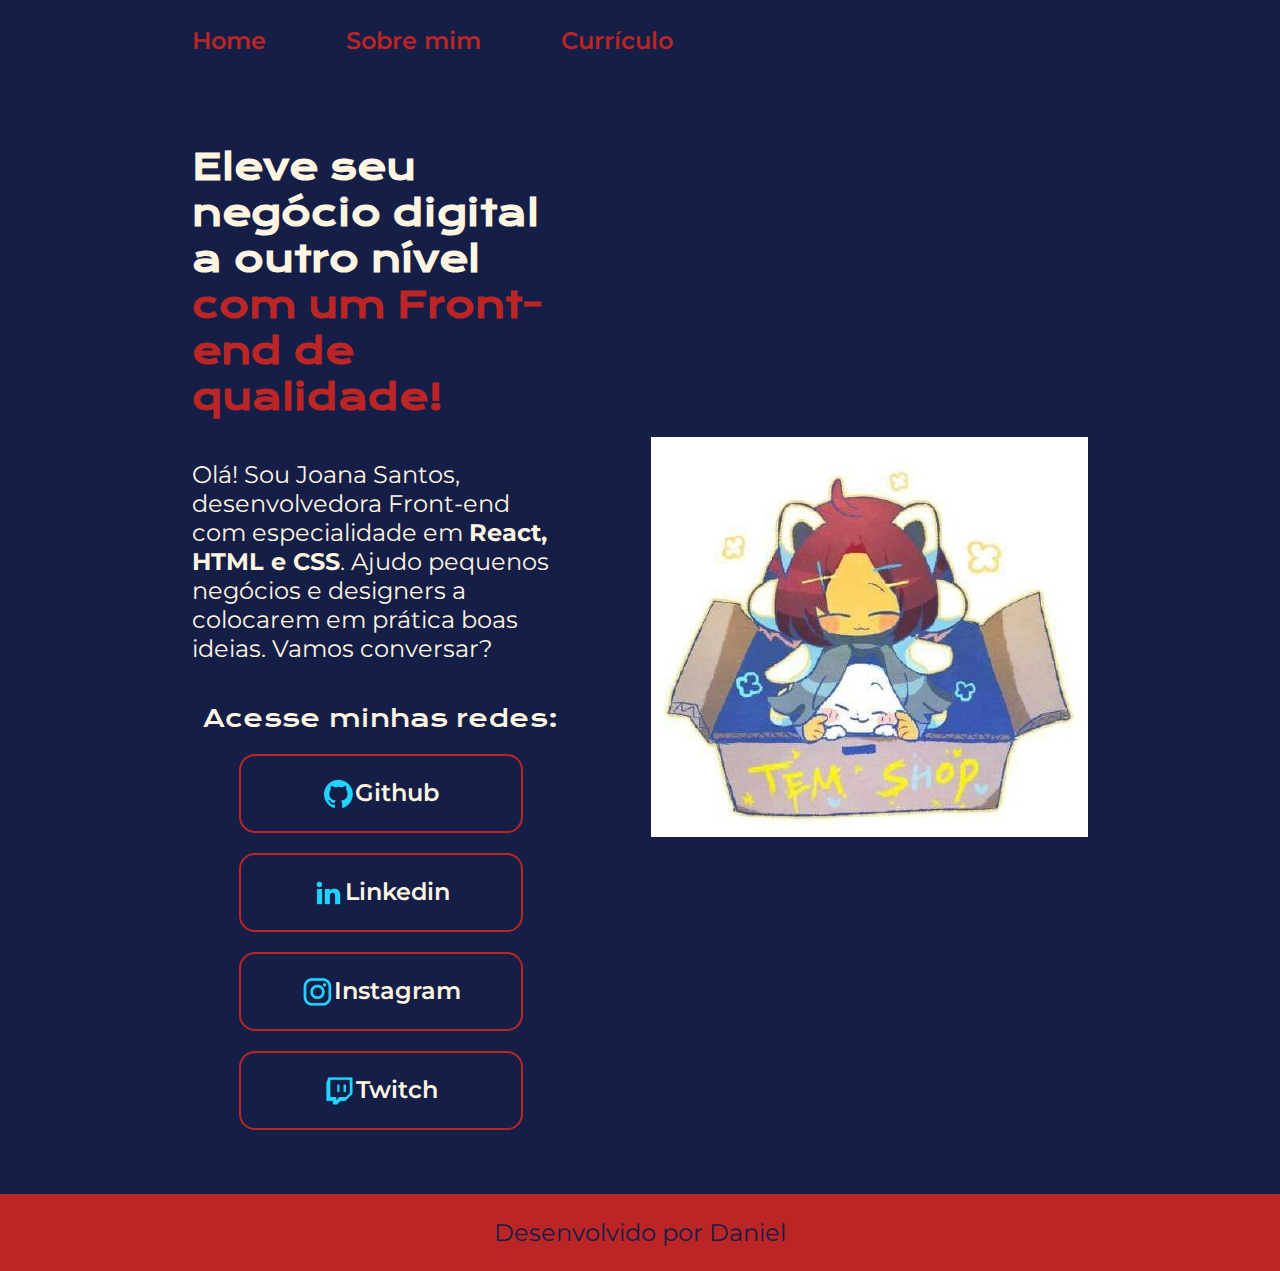
<file: HTML alura/index.html>
<!DOCTYPE html>
<html lang="pt-br">

<hnavegacao>
    <meta charset="UTF-8">
    <meta http-equiv="X-UA-Compatible" content="IE=edge">
    <meta name="viewport" content="width=device-width, initial-scale=1.0">
    <title>Portfolio</title>
    <link rel="stylesheet" href="./styles/style.css">
</hnavegacao

    <body>

        <header class="cabecalho">
            <nav class="cabecalho__menu">
                <a class="cabecalho__menu__link" href="index.html">Home</a>
                <a class="cabecalho__menu__link" href="about.html">Sobre mim</a>
                <a class="cabecalho__menu__link" href="curriculo.html">Currículo</a>
            </nav>
        </header>

        <main class="apresentacao">
            <section class="apresentacao__conteudo">
            <h1 class="apresentacao__conteudo__titulo">Eleve seu negócio digital a outro nível <strong
                    class="titulo-destaque">com um Front-end de qualidade!</strong></h1>
                <p class="apresentacao__conteudo__texto">Olá! Sou Joana Santos, desenvolvedora Front-end com 
                    especialidade em <strong> React, HTML e CSS</strong>.
                    Ajudo pequenos negócios e designers a colocarem em prática boas ideias. Vamos conversar?</p>
                    
            <div class="apresentacao__links">
                <h2 class="apresentacao__links__subtitulo">Acesse minhas redes:</h2>

                <a class="apresentacao__links__navegacao" href="https://github.com/DaniSenpapiUwU">
                    <img src="assets/github.png">
                    Github
                </a>

                <a class="apresentacao__links__navegacao" href="https://www.linkedin.com/in/daniel-almeida-805393205/">
                    <img src="assets/linkedin.png">
                    Linkedin
                </a>

                <a class="apresentacao__links__navegacao" href="https://www.instagram.com/eu.sou.o.daniel/#">
                    <img src="assets/instagram.png">
                    Instagram
                </a>
                <a class="apresentacao__links__navegacao" href="https://www.twitch.tv/danisenpapi">
                    <img src="assets/twitch.png">
                    Twitch
                </a>
            </div> 
            
            </section>
            <img src="assets/bb2e.jpg" alt="Temi na caixinha">
        </main>
        <footer class="rodape">
            <p>Desenvolvido por Daniel</p>
        </footer>
    </body>

</html>
</file>
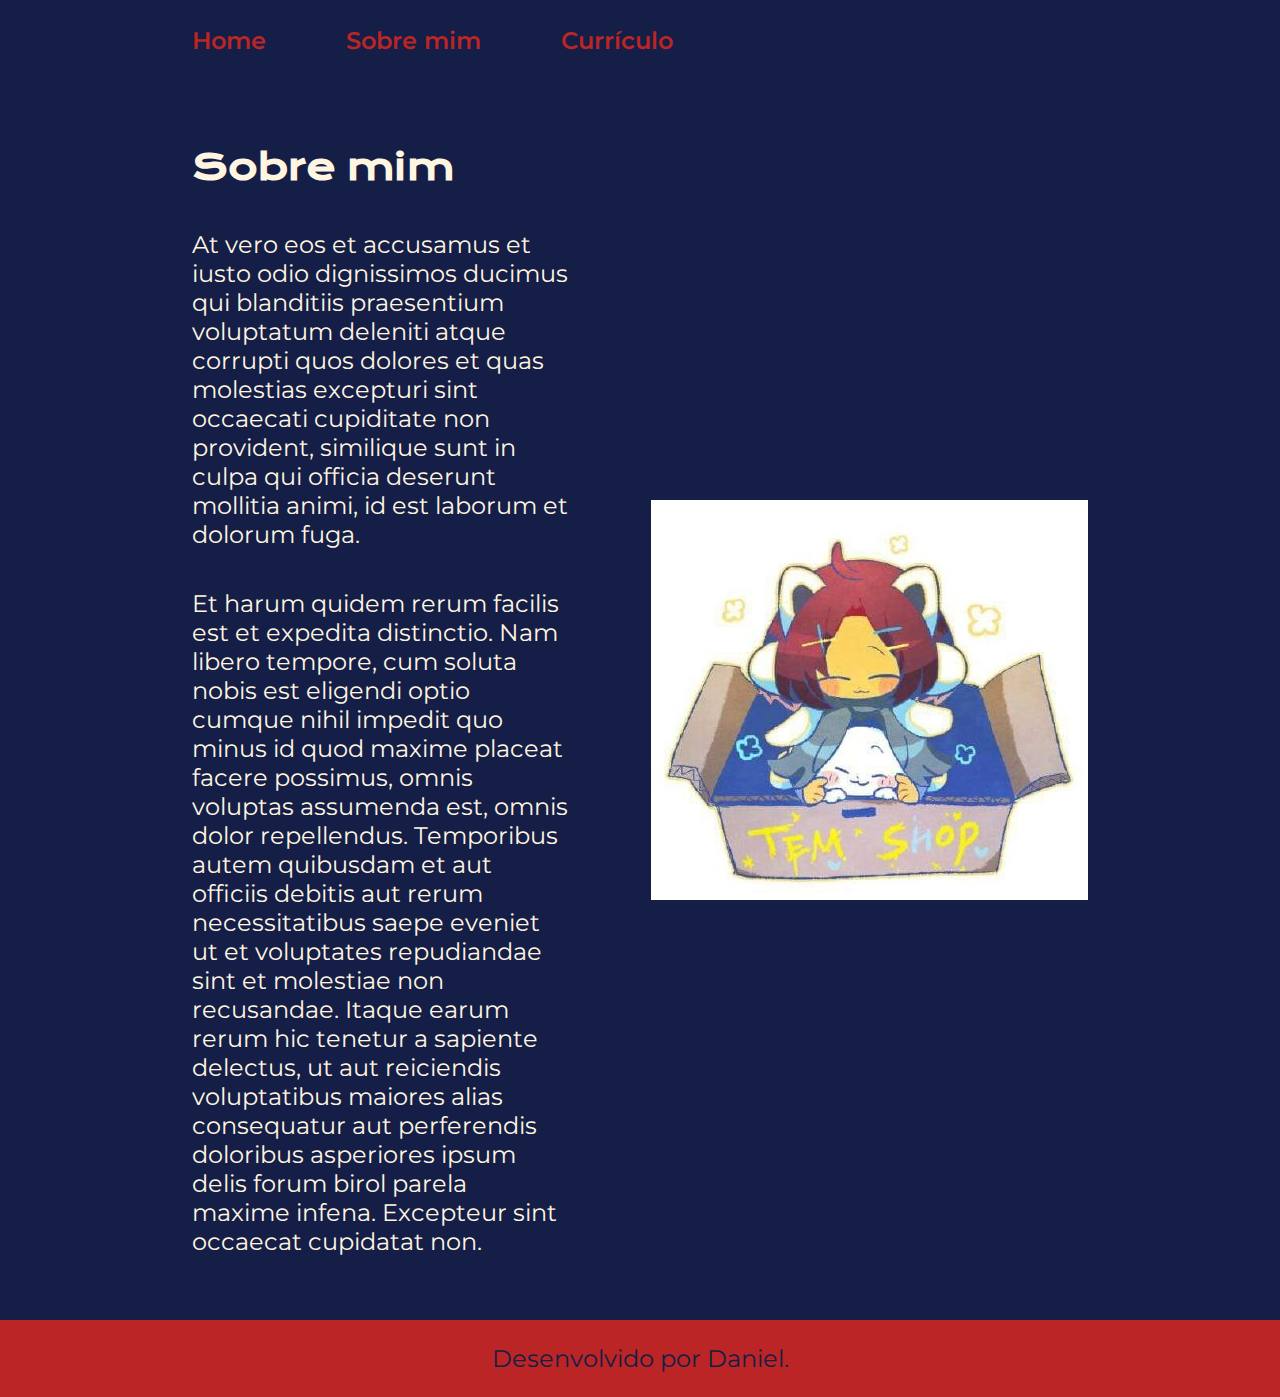
<file: HTML alura/about.html>
<!DOCTYPE html>
<html lang="pt-br">

<head>
    <meta charset="UTF-8">
    <meta http-equiv="X-UA-compatible" content="IE=edge">
    <meta name="viewport" content="width=device-width, initial-scale=1.0">
    <title>Sobre mim</title>
    <link rel="stylesheet" href="./styles/style.css">
</head>

<body>
    <header class="cabecalho">
        <nav class="cabecalho__menu">
            <a class="cabecalho__menu__link" href="index.html">Home</a>
            <a class="cabecalho__menu__link" href="about.html">Sobre mim</a>
            <a class="cabecalho__menu__link" href="curriculo.html">Currículo</a>
        </nav>
    </header>

    <main class="apresentacao">
        <section class="apresentacao__conteudo">
            <h1 class="apresentacao__conteudo__titulo">Sobre mim</h1>
            <p class="apresentacao__conteudo__texto">At vero eos et accusamus et iusto odio dignissimos ducimus qui blanditiis praesentium voluptatum
                deleniti atque corrupti quos dolores et quas molestias excepturi sint occaecati cupiditate non
                provident,
                similique sunt in culpa qui officia deserunt mollitia animi, id est laborum et dolorum fuga.</p>
            <p class="apresentacao__conteudo__texto">Et harum quidem rerum facilis est et expedita distinctio. Nam libero tempore, cum soluta nobis est
                eligendi optio cumque nihil impedit quo minus id quod maxime placeat facere possimus, omnis voluptas
                assumenda est, omnis dolor repellendus. Temporibus autem quibusdam et aut officiis debitis aut rerum
                necessitatibus saepe eveniet ut et voluptates repudiandae sint et molestiae non recusandae. Itaque earum
                rerum hic tenetur a sapiente delectus, ut aut reiciendis voluptatibus maiores alias consequatur aut
                perferendis doloribus asperiores ipsum delis forum birol parela maxime infena. Excepteur sint occaecat
                cupidatat non.</p>
        </section>
        <img src="assets/bb2e.jpg" alt="Temmie na caixinha">
    </main>

    <footer class="rodape">
        <p>Desenvolvido por Daniel.</p>
    </footer>

</body>

</html>
</file>
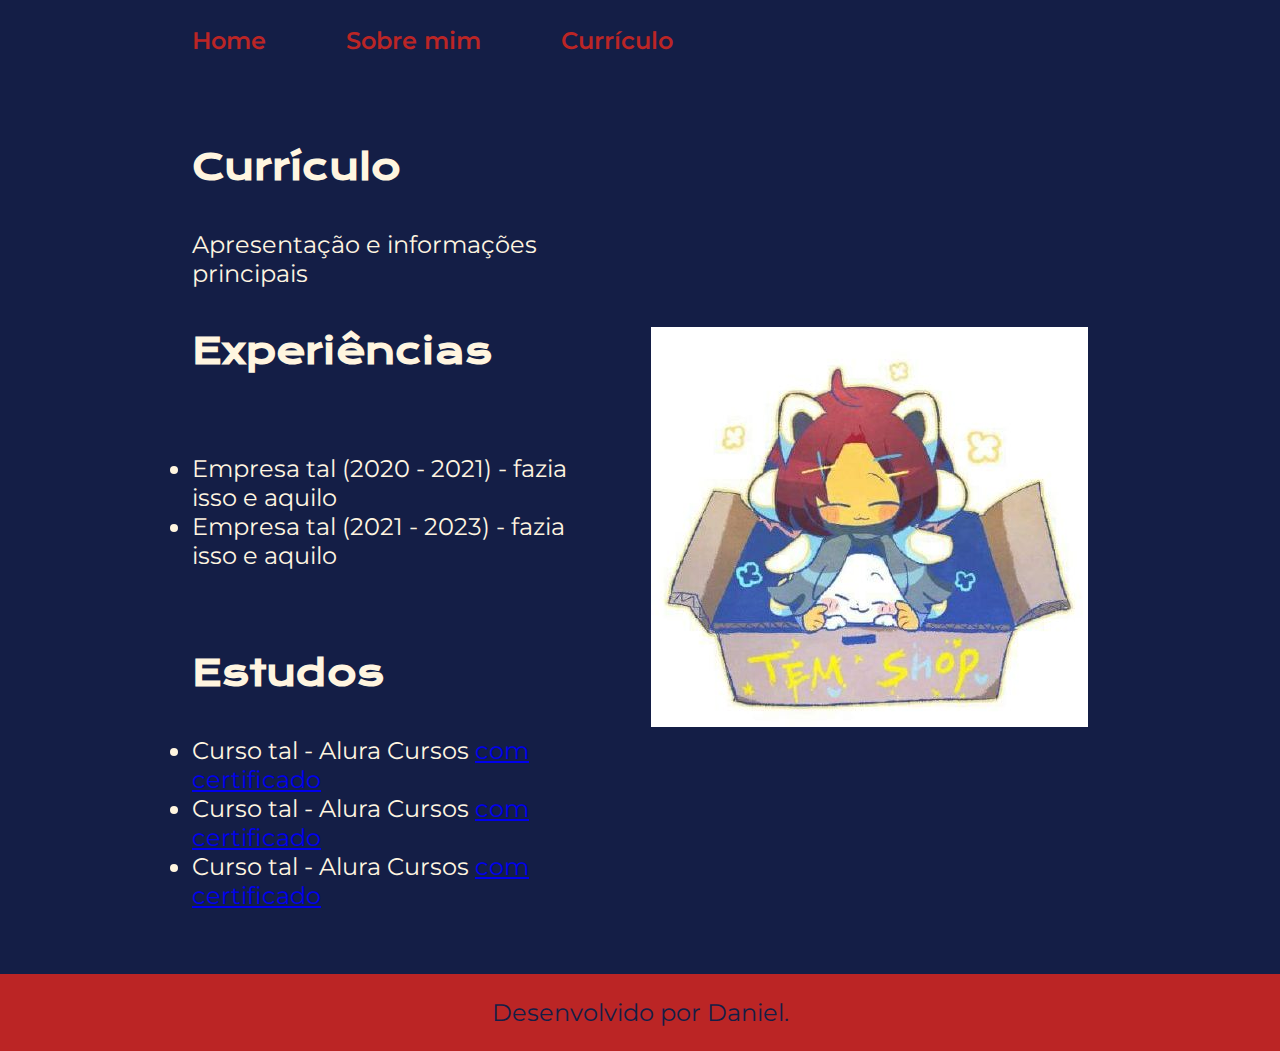
<file: HTML alura/curriculo.html>
<!DOCTYPE html>
<html lang="pt-br">

<head>
    <meta charset="UTF-8">
    <meta http-equiv="X-UA-compatible" content="IE=edge">
    <meta name="viewport" content="width=device-width, initial-scale=1.0">
    <title>Currículo</title>
    <link rel="stylesheet" href="./styles/style.css">
</head>

<body>
    <header class="cabecalho">
        <nav class="cabecalho__menu">
            <a class="cabecalho__menu__link" href="index.html">Home</a>
            <a class="cabecalho__menu__link" href="about.html">Sobre mim</a>
            <a class="cabecalho__menu__link" href="curriculo.html">Currículo</a>
        </nav>
    </header>

    <main class="apresentacao">
        <section class="apresentacao__conteudo">
            <h1 class="apresentacao__conteudo__titulo">Currículo</h1>
            <p class="apresentacao__conteudo__texto">
                Apresentação e informações principais
            </p>
            <h2 class="apresentacao__conteudo__titulo">Experiências</h2>
            <p class="apresentacao__conteudo__texto">
            <ul class="apresentacao__conteudo__texto">
                <li> Empresa tal (2020 - 2021) - fazia isso e aquilo </li>
                <li> Empresa tal (2021 - 2023) - fazia isso e aquilo </li>
            </ul>
            </p>
            <h2 class="apresentacao__conteudo__titulo">Estudos</h2>
            <div class="apresentacao__conteudo__texto">
            <ul class="apresentacao__conteudo__texto">
                <li>Curso tal - Alura Cursos <a href="linkdocertificado">com certificado</a> </li>
                <li>Curso tal - Alura Cursos <a href="linkdocertificado">com certificado</a></li>
                <li>Curso tal - Alura Cursos <a href="linkdocertificado">com certificado</a></li>
            </ul>
            </div>    
        </section>
        <img src="assets/bb2e.jpg" alt="Temmie na caixinha">
    </main>

    <footer class="rodape">
        <p>Desenvolvido por Daniel.</p>
    </footer>
</body>
</html>
</file>
<file: HTML alura/styles/style.css>
@import url('https://fonts.googleapis.com/css2?family=Krona+One&display=swap');
@import url('https://fonts.googleapis.com/css2?family=Krona+One&family=Montserrat&display=swap');
@media (max-width: 1200px) {
    .cabecalho {
        padding: 10%;
    }
    
    .cabecalho__menu {
        justify-content: center;
    }

    .apresentacao {
        flex-direction: column-reverse;
        padding: 5%;
    }

    .apresentacao__conteudo {
        width: auto;
    }
}

:root {
    --cor-primaria: #141E46;
    --cor-segundaria: #FFF5E0;
    --cor-terciaria: #BB2525;
    --cor-houver: #FF6969;

    --fonte-primaria: 'Montserrat', sans-serif;
    --fonte-segundaria: 'Krona One', sans-serif;
}

* {
    margin: 0;
    padding: 0;
}

body {
    /* height: 100vh; */
    box-sizing: border-box;
    background-color: var(--cor-primaria);
    color: var(--cor-segundaria);
}

.cabecalho {
    padding: 2% 15%;
    display: flex;
    align-items:  center;
    justify-content: space-between;
}

.cabecalho__menu {
    display: flex;
    gap: 80px;
}

.cabecalho__menu__link {
    font-family: var(--fonte-primaria);
    font-size: 1.5rem;
    font-weight: 600;
    color: var(--cor-terciaria);
    text-decoration: none;
}

.apresentacao {
    margin: 5% 15%;
    display: flex;
    align-items: center;
    justify-content: space-between;
    gap: 82px;
}

.apresentacao__conteudo {
    width: 50%;
    display: flex;
    flex-direction: column;
    gap: 40px;
}

.titulo-destaque {
    color: var(--cor-terciaria);
}

.apresentacao__conteudo__titulo {
    font-size: 2.25rem;
    font-family: var(--fonte-segundaria);
}

.apresentacao__conteudo__texto {
    font-size: 1.5rem;
    font-family: var(--fonte-primaria);
}

.apresentacao__links {
    display: flex;
    flex-direction: column;
    justify-content: space-between;
    align-items: center;
    gap: 20px;
}
.apresentacao__links__subtitulo{
    font-family: var(--fonte-segundaria);
    font-weight: 400;
    font-size: 24px;
}

.apresentacao__links__navegacao {
    display: flex;
    justify-content: center;
    border: 2px solid var(--cor-terciaria);
    width: 280px;
    text-align: center;
    border-radius: 16px;
    font-size: 1.5rem;
    font-weight: 600;
    padding: 21.5px 0;
    text-decoration: none;
    color: var(--cor-segundaria);
    font-family: var(--fonte-primaria);
}

.apresentacao__links__link:hover {
    background-color: var(--cor-houver);
}

.rodape {
    padding: 24px;
    color:var(--cor-primaria);
    background-color: var(--cor-terciaria);
    text-align: center;
    font-family: var(--fonte-primaria);
    font-size: 1.5rem;
    font-weight: 400;
}
</file>
